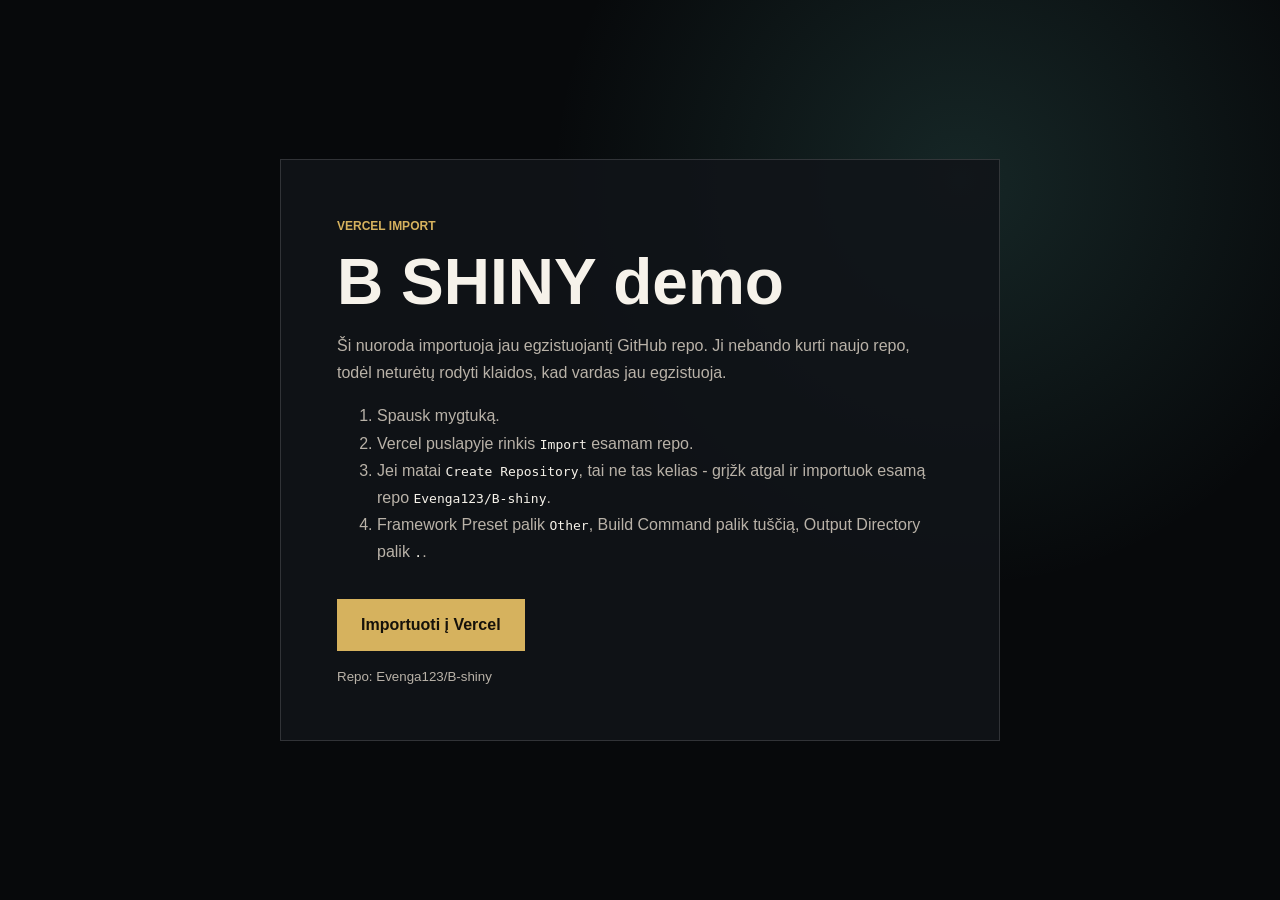
<file: vercel.html>
<!doctype html>
<html lang="lt">
<head>
  <meta charset="utf-8">
  <meta name="viewport" content="width=device-width, initial-scale=1">
  <title>B SHINY Vercel import</title>
  <meta name="description" content="Tiesioginė B SHINY demo importo nuoroda į Vercel.">
  <style>
    :root {
      --bg: #07090b;
      --panel: #101418;
      --text: #f6f2ea;
      --muted: #b9b2a8;
      --accent: #d6b25e;
      --line: rgba(255, 255, 255, 0.14);
    }

    * {
      box-sizing: border-box;
    }

    body {
      margin: 0;
      min-height: 100vh;
      display: grid;
      place-items: center;
      padding: 24px;
      background: radial-gradient(circle at 75% 20%, rgba(99, 192, 180, 0.16), transparent 34%), var(--bg);
      color: var(--text);
      font-family: Inter, Arial, sans-serif;
    }

    main {
      width: min(720px, 100%);
      padding: clamp(28px, 7vw, 56px);
      background: rgba(16, 20, 24, 0.88);
      border: 1px solid var(--line);
    }

    p:first-child {
      margin: 0 0 14px;
      color: var(--accent);
      font-size: 12px;
      font-weight: 800;
      text-transform: uppercase;
    }

    h1 {
      margin: 0 0 18px;
      font-size: clamp(34px, 8vw, 64px);
      line-height: 1;
    }

    p,
    li {
      color: var(--muted);
      line-height: 1.7;
    }

    a.button {
      display: inline-flex;
      align-items: center;
      justify-content: center;
      min-height: 52px;
      margin-top: 18px;
      padding: 0 24px;
      background: var(--accent);
      color: #15110a;
      font-weight: 800;
      text-decoration: none;
    }

    code {
      color: var(--text);
    }

    small {
      display: block;
      margin-top: 18px;
      color: var(--muted);
    }
  </style>
</head>
<body>
  <main>
    <p>Vercel import</p>
    <h1>B SHINY demo</h1>
    <p>Ši nuoroda importuoja jau egzistuojantį GitHub repo. Ji nebando kurti naujo repo, todėl neturėtų rodyti klaidos, kad vardas jau egzistuoja.</p>
    <ol>
      <li>Spausk mygtuką.</li>
      <li>Vercel puslapyje rinkis <code>Import</code> esamam repo.</li>
      <li>Jei matai <code>Create Repository</code>, tai ne tas kelias - grįžk atgal ir importuok esamą repo <code>Evenga123/B-shiny</code>.</li>
      <li>Framework Preset palik <code>Other</code>, Build Command palik tuščią, Output Directory palik <code>.</code>.</li>
    </ol>
    <a class="button" href="https://vercel.com/new?repository-url=https%3A%2F%2Fgithub.com%2FEvenga123%2FB-shiny&project-name=b-shiny">Importuoti į Vercel</a>
    <small>Repo: Evenga123/B-shiny</small>
  </main>
</body>
</html>
</file>
